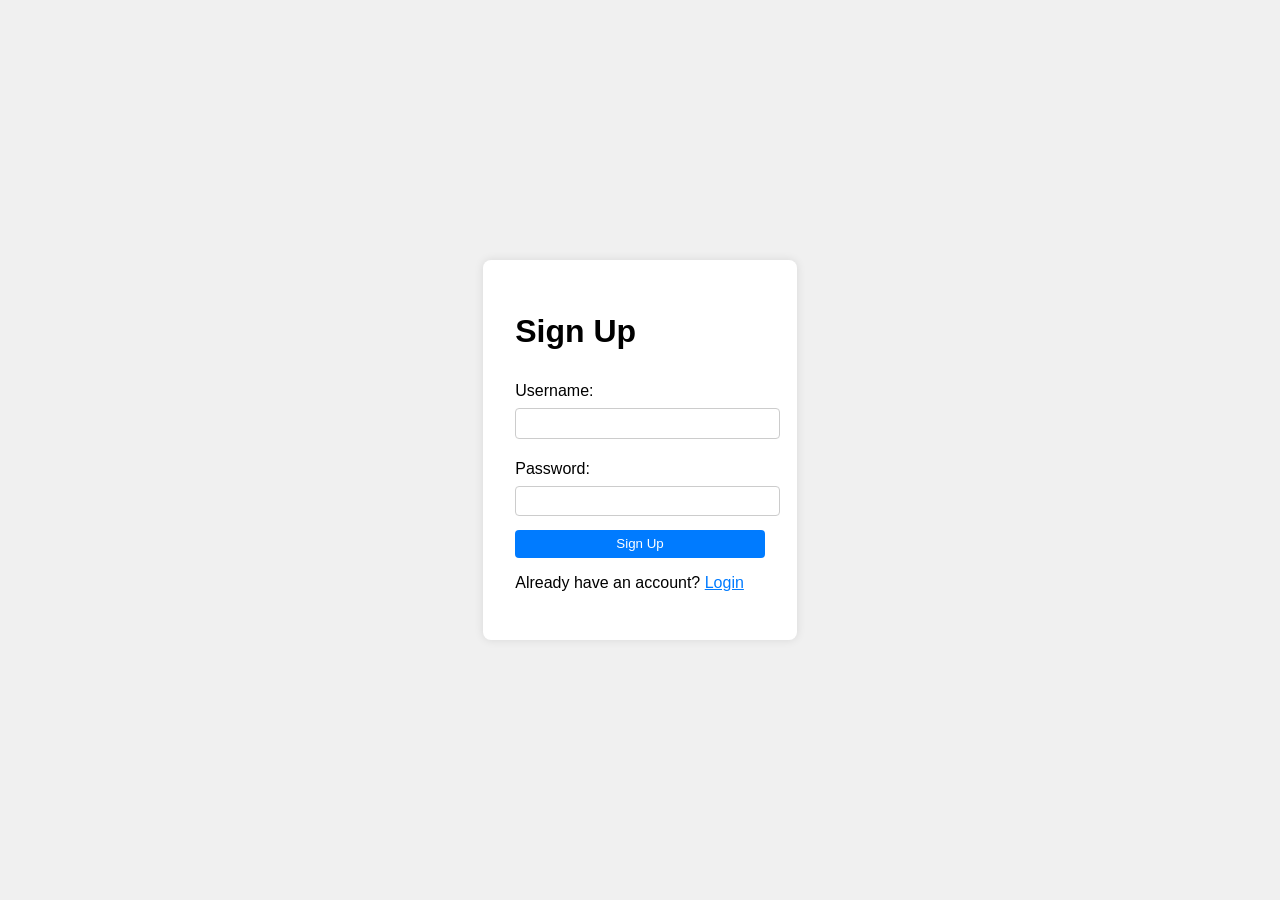
<file: index.html>
<!DOCTYPE html>
<html lang="en">
<head>
    <meta charset="UTF-8">
    <meta name="viewport" content="width=device-width, initial-scale=1.0">
    <title>Sign Up</title>
    <link rel="stylesheet" href="styles.css">
</head>
<body>
    <div class="container">
        <h1>Sign Up</h1>
        <form id="signupForm">
            <label for="newUsername">Username:</label>
            <input type="text" id="newUsername" required>
            <label for="newPassword">Password:</label>
            <input type="password" id="newPassword" required>
            <button type="submit">Sign Up</button>
        </form>
        <p>Already have an account? <a href="login.html">Login</a></p>
    </div>
    <script src="auth.js"></script>
</body>
</html>
</file>
<file: styles.css>
body {
  font-family: Arial, sans-serif;
  background-color: #f0f0f0;
  display: flex;
  justify-content: center;
  align-items: center;
  height: 100vh;
  margin: 0;
}

.container {
  background: white;
  padding: 2em;
  border-radius: 8px;
  box-shadow: 0 0 10px rgba(0, 0, 0, 0.1);
}

h1 {
  margin-bottom: 1em;
}

label {
  display: block;
  margin: 0.5em 0;
}

input {
  width: 100%;
  padding: 0.5em;
  margin-bottom: 1em;
  border: 1px solid #ccc;
  border-radius: 4px;
}

button {
  width: 100%;
  padding: 0.5em;
  background-color: #007BFF;
  color: white;
  border: none;
  border-radius: 4px;
  cursor: pointer;
}

button:hover {
  background-color: #0056b3;
}

a {
  color: #007BFF;
}

a:hover {
  text-decoration: underline;
}
</file>
